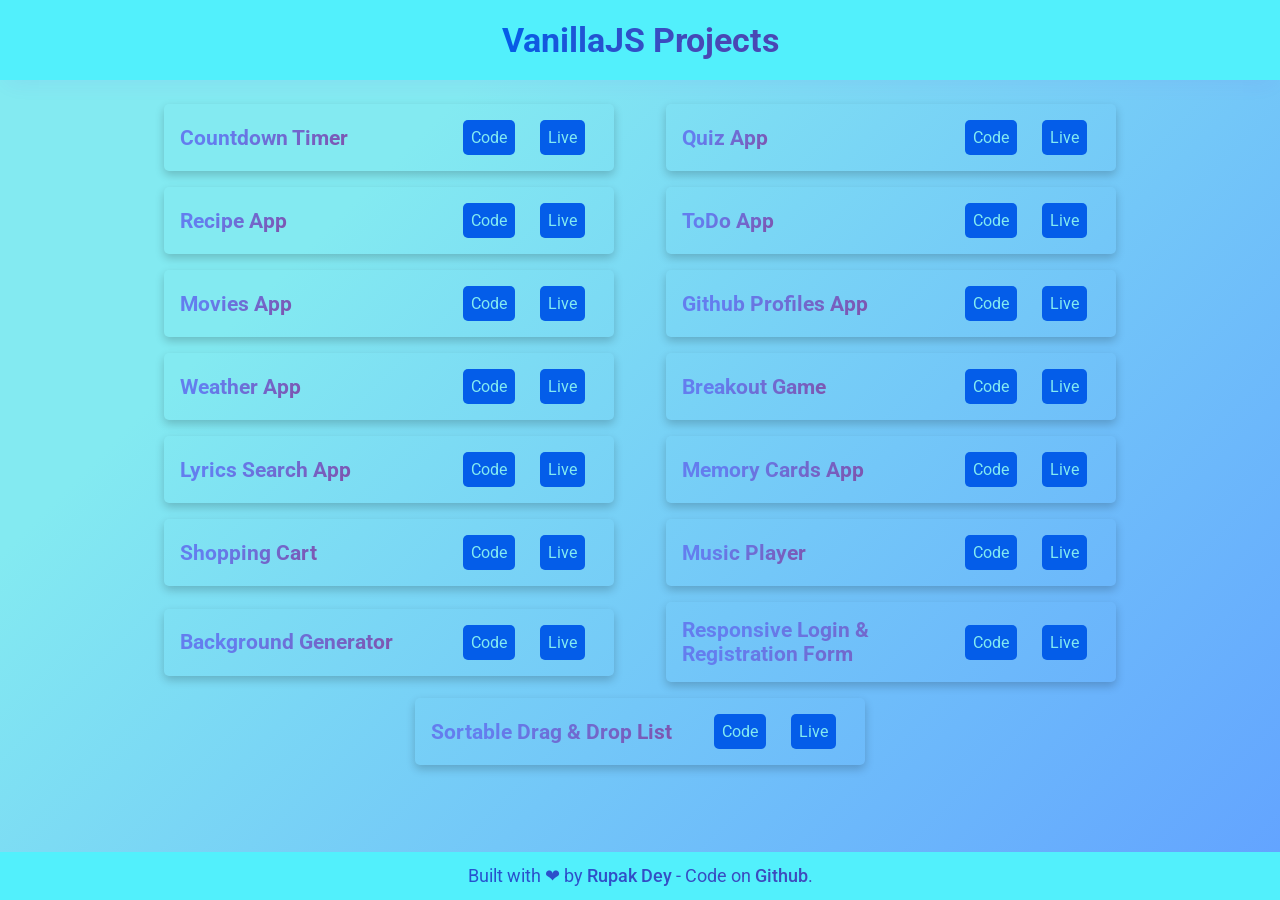
<file: index.html>
<!DOCTYPE html>
<html lang="en">
  <head>
    <meta charset="UTF-8" />
    <meta name="viewport" content="width=device-width, initial-scale=1.0" />
    <title>VanillaJS Projects</title>
    <link rel="stylesheet" href="style.css" />
  </head>
  <body>
    <header class="header">
      <h4>VanillaJS Projects</h4>
    </header>

    <main class="main">
      <div class="container">
        <div class="card">
          <div class="left">
            <h4>Countdown Timer</h4>
          </div>
          <div class="right">
            <ul class="right-items">
              <li>
                <a
                  href="https://github.com/Rupak240/VanillaJSProjects/tree/master/countdown-timer"
                  target="_blank"
                  >Code</a
                >
              </li>
              <li>
                <a href="countdown-timer/index.html" target="_blank">Live</a>
              </li>
            </ul>
          </div>
        </div>

        <div class="card">
          <div class="left">
            <h4>Quiz App</h4>
          </div>
          <div class="right">
            <ul class="right-items">
              <li>
                <a
                  href="https://github.com/Rupak240/VanillaJSProjects/tree/master/quiz-app"
                  target="_blank"
                  >Code</a
                >
              </li>
              <li><a href="quiz-app/index.html" target="_blank">Live</a></li>
            </ul>
          </div>
        </div>

        <div class="card">
          <div class="left">
            <h4>Recipe App</h4>
          </div>
          <div class="right">
            <ul class="right-items">
              <li>
                <a
                  href="https://github.com/Rupak240/VanillaJSProjects/tree/master/recipe-app"
                  target="_blank"
                  >Code</a
                >
              </li>
              <li><a href="recipe-app/index.html" target="_blank">Live</a></li>
            </ul>
          </div>
        </div>

        <div class="card">
          <div class="left">
            <h4>ToDo App</h4>
          </div>
          <div class="right">
            <ul class="right-items">
              <li>
                <a
                  href="https://github.com/Rupak240/VanillaJSProjects/tree/master/toDo-app"
                  target="_blank"
                  >Code</a
                >
              </li>
              <li><a href="toDo-app/index.html" target="_blank">Live</a></li>
            </ul>
          </div>
        </div>

        <div class="card">
          <div class="left">
            <h4>Movies App</h4>
          </div>
          <div class="right">
            <ul class="right-items">
              <li>
                <a
                  href="https://github.com/Rupak240/VanillaJSProjects/tree/master/movies-app"
                  target="_blank"
                  >Code</a
                >
              </li>
              <li><a href="movies-app/index.html" target="_blank">Live</a></li>
            </ul>
          </div>
        </div>

        <div class="card">
          <div class="left">
            <h4>Github Profiles App</h4>
          </div>
          <div class="right">
            <ul class="right-items">
              <li>
                <a
                  href="https://github.com/Rupak240/VanillaJSProjects/tree/master/githubProfile-app"
                  target="_blank"
                  >Code</a
                >
              </li>
              <li>
                <a href="githubProfile-app/index.html" target="_blank">Live</a>
              </li>
            </ul>
          </div>
        </div>

        <div class="card">
          <div class="left">
            <h4>Weather App</h4>
          </div>
          <div class="right">
            <ul class="right-items">
              <li>
                <a
                  href="https://github.com/Rupak240/VanillaJSProjects/tree/master/weather-app"
                  target="_blank"
                  >Code</a
                >
              </li>
              <li><a href="weather-app/index.html" target="_blank">Live</a></li>
            </ul>
          </div>
        </div>

        <div class="card">
          <div class="left">
            <h4>Breakout Game</h4>
          </div>
          <div class="right">
            <ul class="right-items">
              <li>
                <a
                  href="https://github.com/Rupak240/VanillaJSProjects/tree/master/breakout-game"
                  target="_blank"
                  >Code</a
                >
              </li>
              <li>
                <a href="breakout-game/index.html" target="_blank">Live</a>
              </li>
            </ul>
          </div>
        </div>

        <div class="card">
          <div class="left">
            <h4>Lyrics Search App</h4>
          </div>
          <div class="right">
            <ul class="right-items">
              <li>
                <a
                  href="https://github.com/Rupak240/VanillaJSProjects/tree/master/lyrics-search-app"
                  target="_blank"
                  >Code</a
                >
              </li>
              <li>
                <a href="lyrics-search-app/index.html" target="_blank">Live</a>
              </li>
            </ul>
          </div>
        </div>

        <div class="card">
          <div class="left">
            <h4>Memory Cards App</h4>
          </div>
          <div class="right">
            <ul class="right-items">
              <li>
                <a
                  href="https://github.com/Rupak240/VanillaJSProjects/tree/master/memory-cards"
                  target="_blank"
                  >Code</a
                >
              </li>
              <li>
                <a href="memory-cards/index.html" target="_blank">Live</a>
              </li>
            </ul>
          </div>
        </div>

        <div class="card">
          <div class="left">
            <h4>Shopping Cart</h4>
          </div>
          <div class="right">
            <ul class="right-items">
              <li>
                <a
                  href="https://github.com/Rupak240/VanillaJSProjects/tree/master/shopping-cart"
                  target="_blank"
                  >Code</a
                >
              </li>
              <li>
                <a href="shopping-cart/index.html" target="_blank">Live</a>
              </li>
            </ul>
          </div>
        </div>

        <div class="card">
          <div class="left">
            <h4>Music Player</h4>
          </div>
          <div class="right">
            <ul class="right-items">
              <li>
                <a
                  href="https://github.com/Rupak240/VanillaJSProjects/tree/master/music-player"
                  target="_blank"
                  >Code</a
                >
              </li>
              <li>
                <a href="music-player/index.html" target="_blank">Live</a>
              </li>
            </ul>
          </div>
        </div>

        <div class="card">
          <div class="left">
            <h4>Background Generator</h4>
          </div>
          <div class="right">
            <ul class="right-items">
              <li>
                <a
                  href="https://github.com/Rupak240/VanillaJSProjects/tree/master/background-generator"
                  target="_blank"
                  >Code</a
                >
              </li>
              <li>
                <a href="background-generator/index.html" target="_blank"
                  >Live</a
                >
              </li>
            </ul>
          </div>
        </div>

        <div class="card">
          <div class="left">
            <h4>Responsive Login & Registration Form</h4>
          </div>
          <div class="right">
            <ul class="right-items">
              <li>
                <a
                  href="https://github.com/Rupak240/VanillaJSProjects/tree/master/login-&-registration-form"
                  target="_blank"
                  >Code</a
                >
              </li>
              <li>
                <a href="login-&-registration-form/index.html" target="_blank"
                  >Live</a
                >
              </li>
            </ul>
          </div>
        </div>

        <div class="card">
          <div class="left">
            <h4>Sortable Drag & Drop List</h4>
          </div>
          <div class="right">
            <ul class="right-items">
              <li>
                <a
                  href="https://github.com/Rupak240/VanillaJSProjects/tree/master/sortable-drag&drop-list"
                  target="_blank"
                  >Code</a
                >
              </li>
              <li>
                <a href="sortable-drag&drop-list/index.html" target="_blank"
                  >Live</a
                >
              </li>
            </ul>
          </div>
        </div>
      </div>
    </main>

    <footer class="footer">
      <p>
        Built with&nbsp;<span>❤</span>&nbsp;by
        <a href="https://github.com/Rupak240">&nbsp;Rupak Dey&nbsp;</a> - Code
        on
        <a href="https://github.com/Rupak240/VanillaJSProjects">&nbsp;Github</a
        >.
      </p>
    </footer>
  </body>
</html>
</file>
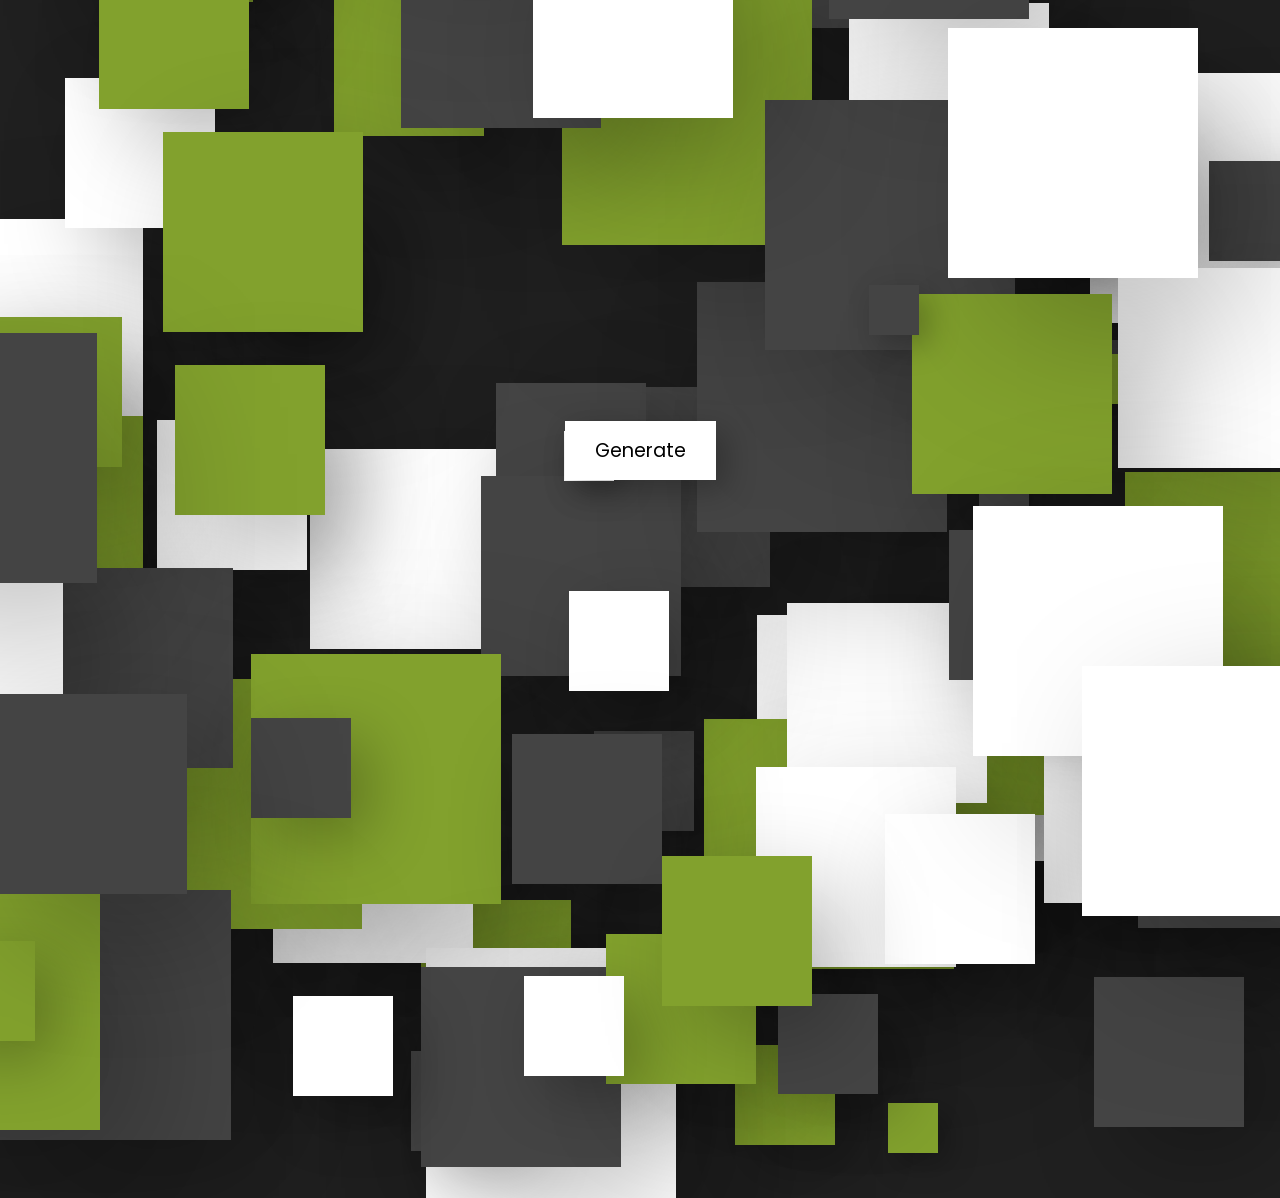
<file: background-generator/index.html>
<!DOCTYPE html>
<html lang="en">
  <head>
    <meta charset="UTF-8" />
    <meta http-equiv="X-UA-Compatible" content="IE=edge" />
    <meta name="viewport" content="width=device-width, initial-scale=1.0" />
    <title>Background Generator</title>
    <link rel="stylesheet" href="style.css" />
  </head>
  <body>
    <div class="container">
      <button onclick="generate()">Generate</button>
    </div>

    <script src="anime.min.js"></script>
    <script src="script.js"></script>
  </body>
</html>
</file>
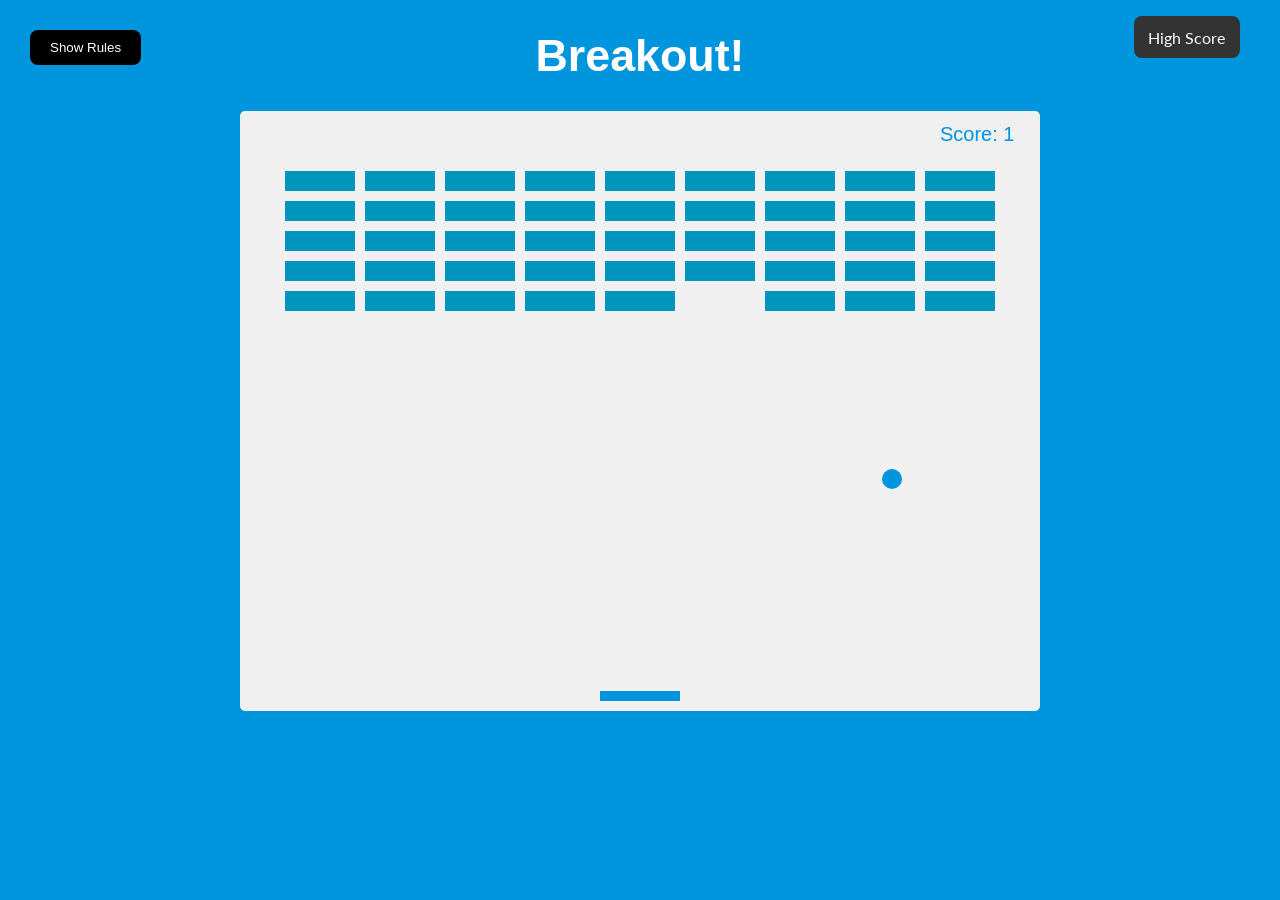
<file: breakout-game/index.html>
<!DOCTYPE html>
<html lang="en">

<head>
    <meta charset="UTF-8">
    <meta name="viewport" content="width=device-width, initial-scale=1.0">
    <title>Breakout!</title>
    <link rel="stylesheet" href="style.css">
</head>

<body>

    <h1>Breakout!</h1>
    <button id="rules-btn" class="btn rules-btn">Show Rules</button>
    <div id="rules" class="rules">
        <h2>How to Play:</h2>
        <p>
            Use your right and left keys to move the paddle to bounce the ball up and break the blocks.
        </p>
        <p>If you miss the ball, your score and the blocks will reset.</p>
        <button id="close-btn" class="btn">Close</button>
    </div>

    <button class="score btn" id="score">High Score</button>

    <canvas id="canvas" width="800" height="600"></canvas>

    <script src="script.js"></script>
</body>

</html>
</file>
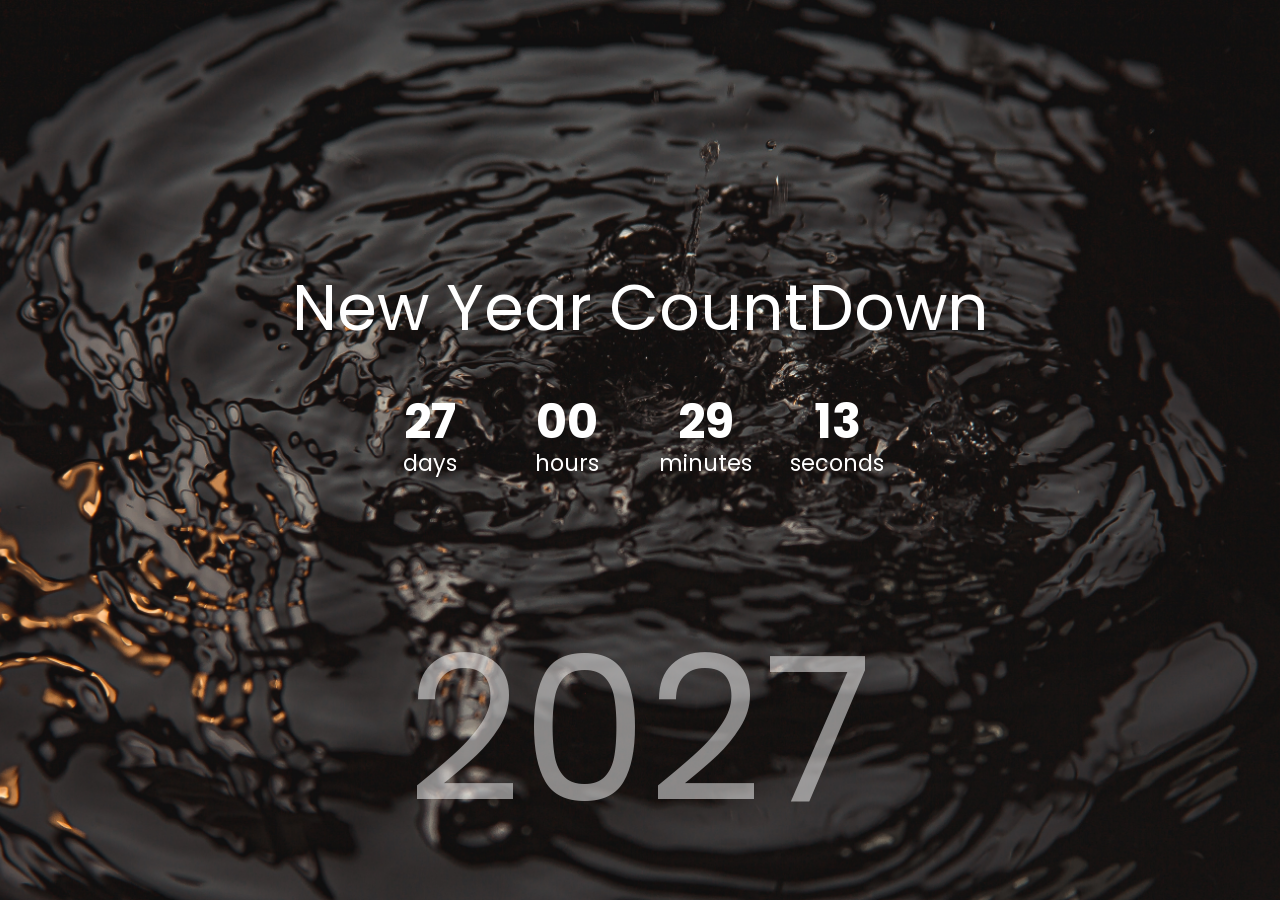
<file: countdown-timer/index.html>
<!DOCTYPE html>
<html lang="en">
<head>
    <meta charset="UTF-8">
    <meta name="viewport" content="width=device-width, initial-scale=1.0">
    <title>Countdown Timer</title>
    <link rel="stylesheet" href="style.css">
</head>
<body>

    <div class="year" id="year"></div>

    <h1>New Year CountDown</h1>

    <div class="countdown-container">
        <div class="countdown-el days-c">
            <p class="big-text" id="days">0</p>
                <span>days</span>
        </div>
        <div class="countdown-el hours-c">
            <p class="big-text" id="hours">0</p>
                <span>hours</span>
        </div>
        <div class="countdown-el minutes-c">
            <p class="big-text" id="mins">0</p>
                <span>minutes</span>
        </div>
        <div class="countdown-el seconds-c">
            <p class="big-text" id="seconds">0</p>
                <span>seconds</span>
        </div>
    </div>

    <script src="script.js"></script>
    
</body>
</html>
</file>
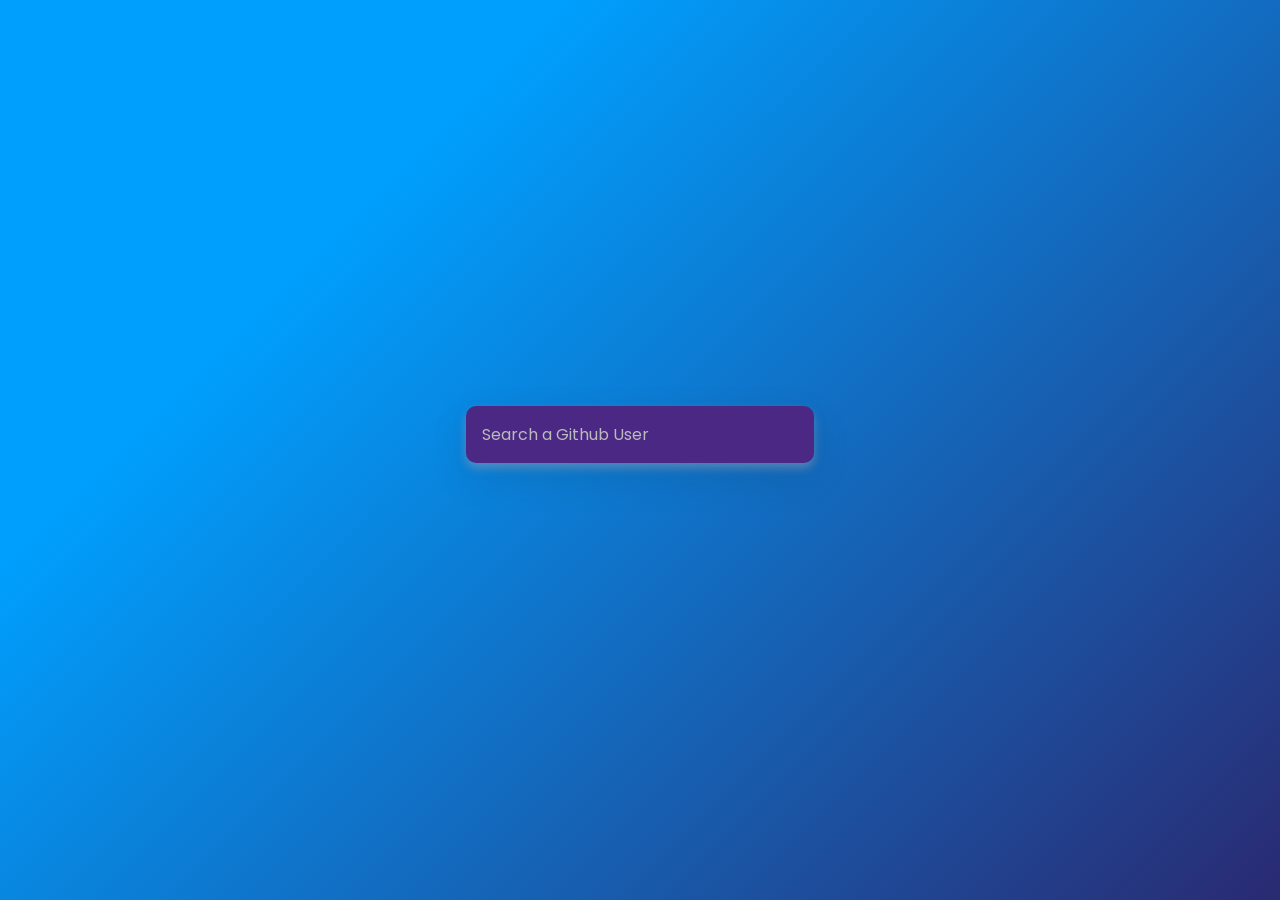
<file: githubProfile-app/index.html>
<!DOCTYPE html>
<html lang="en">
  <head>
    <meta charset="UTF-8" />
    <meta name="viewport" content="width=device-width, initial-scale=1.0" />
    <title>Github Profile App</title>
    <link rel="stylesheet" href="style.css" />
  </head>
  <body>
    <form id="form">
      <input
        type="text"
        id="search"
        placeholder="Search a Github User"
        autocomplete="off"
      />
    </form>

    <main id="main"></main>

    <script src="script.js"></script>
  </body>
</html>
</file>
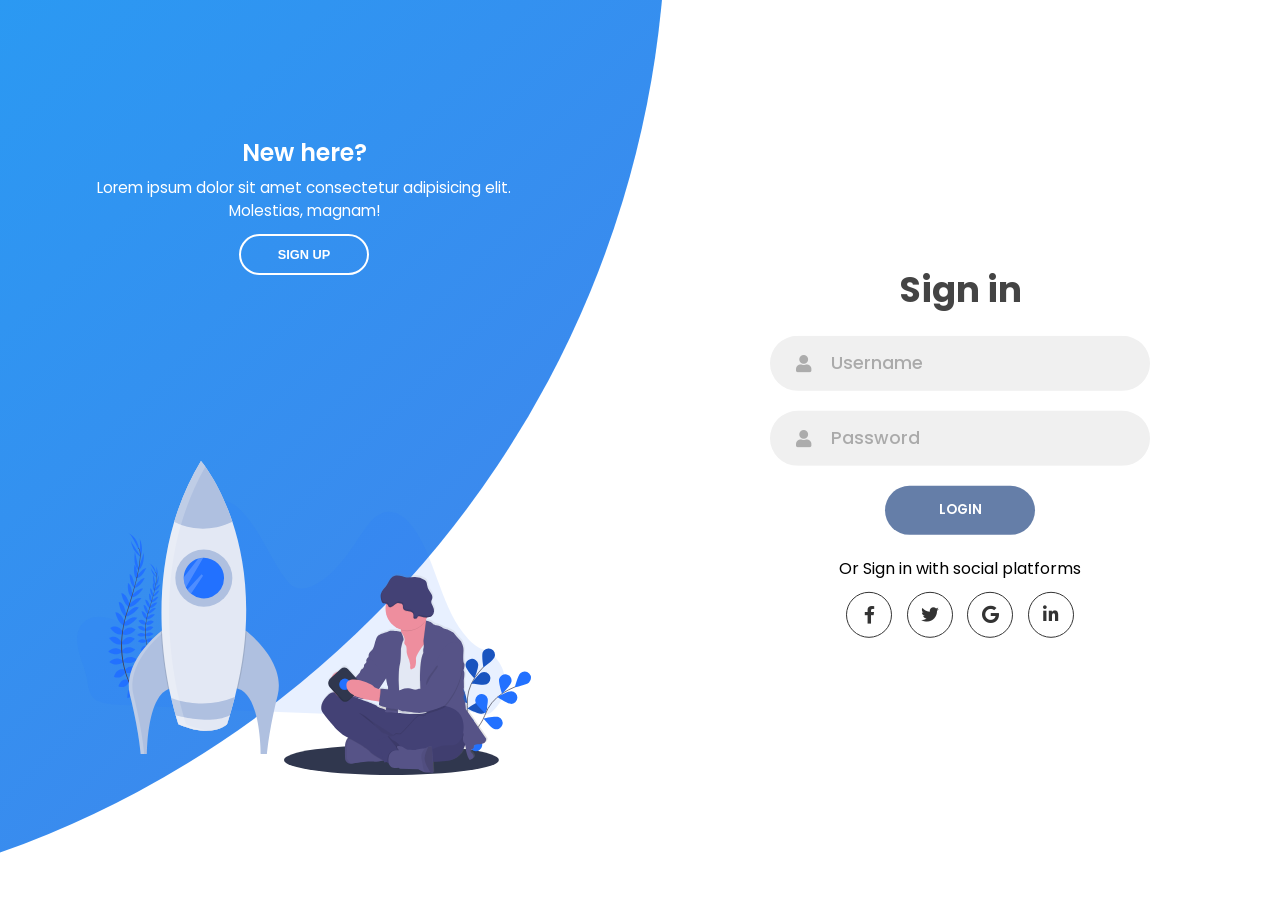
<file: login-&-registration-form/index.html>
<!DOCTYPE html>
<html lang="en">
  <head>
    <meta charset="UTF-8" />
    <meta http-equiv="X-UA-Compatible" content="IE=edge" />
    <meta name="viewport" content="width=device-width, initial-scale=1.0" />
    <title>Sign In & Registration Form</title>
    <link rel="stylesheet" href="style.css" />
    <link
      rel="stylesheet"
      type="text/css"
      href="https://cdnjs.cloudflare.com/ajax/libs/font-awesome/5.15.3/css/all.min.css"
    />
  </head>
  <body>
    <div class="container">
      <div class="forms-container">
        <div class="signin-signup">
          <form action="" class="sign-in-form">
            <h2 class="title">Sign in</h2>
            <div class="input-field">
              <i class="fas fa-user"></i>
              <input type="text" placeholder="Username" />
            </div>
            <div class="input-field">
              <i class="fas fa-user"></i>
              <input type="text" placeholder="Password" />
            </div>

            <input type="submit" value="Login" class="btn solid" />

            <p class="social-text">Or Sign in with social platforms</p>
            <div class="social-media">
              <a href="#" class="social-icon">
                <i class="fab fa-facebook-f"></i>
              </a>
              <a href="#" class="social-icon">
                <i class="fab fa-twitter"></i>
              </a>
              <a href="#" class="social-icon">
                <i class="fab fa-google"></i>
              </a>
              <a href="#" class="social-icon">
                <i class="fab fa-linkedin-in"></i>
              </a>
            </div>
          </form>

          <form action="" class="sign-up-form">
            <h2 class="title">Sign up</h2>
            <div class="input-field">
              <i class="fas fa-user"></i>
              <input type="text" placeholder="Username" />
            </div>
            <div class="input-field">
              <i class="fas fa-envelope"></i>
              <input type="text" placeholder="Email" />
            </div>
            <div class="input-field">
              <i class="fas fa-user"></i>
              <input type="text" placeholder="Password" />
            </div>

            <input type="submit" value="Sign up" class="btn solid" />

            <p class="social-text">Or Sign in with social platforms</p>
            <div class="social-media">
              <a href="#" class="social-icon">
                <i class="fab fa-facebook-f"></i>
              </a>
              <a href="#" class="social-icon">
                <i class="fab fa-twitter"></i>
              </a>
              <a href="#" class="social-icon">
                <i class="fab fa-google"></i>
              </a>
              <a href="#" class="social-icon">
                <i class="fab fa-linkedin-in"></i>
              </a>
            </div>
          </form>
        </div>
      </div>

      <div class="panels-container">
        <div class="panel left-panel">
          <div class="content">
            <h3>New here?</h3>
            <p>
              Lorem ipsum dolor sit amet consectetur adipisicing elit.
              Molestias, magnam!
            </p>
            <button class="btn transparent" id="sign-up-btn">Sign up</button>
          </div>

          <img src="img/log.svg" class="image" alt="" />
        </div>

        <div class="panel right-panel">
          <div class="content">
            <h3>One of us?</h3>
            <p>
              Lorem ipsum dolor sit amet consectetur adipisicing elit.
              Molestias, magnam!
            </p>
            <button class="btn transparent" id="sign-in-btn">Sign in</button>
          </div>

          <img src="img/register.svg" class="image" alt="" />
        </div>
      </div>
    </div>

    <script src="script.js"></script>
  </body>
</html>
</file>
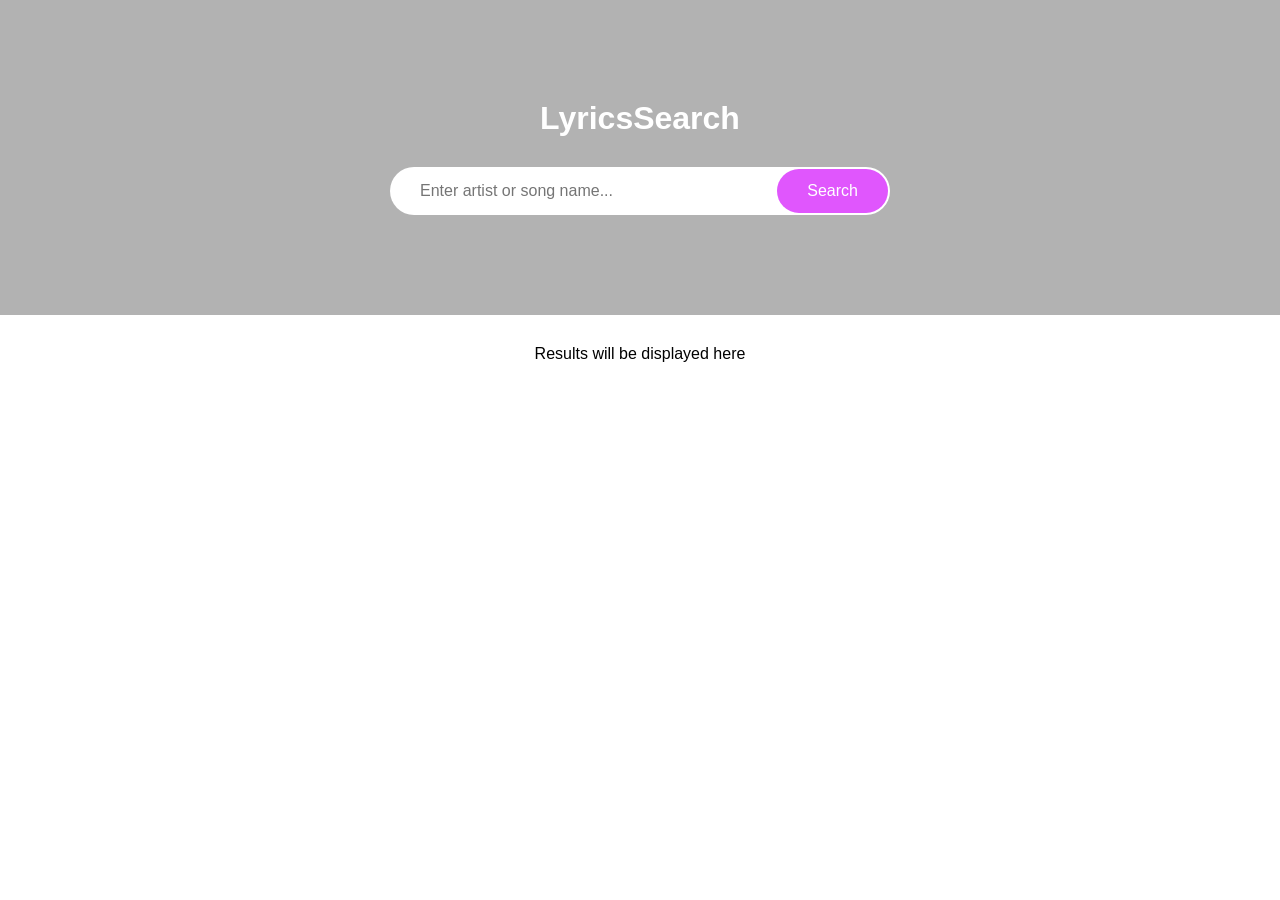
<file: lyrics-search-app/index.html>
<!DOCTYPE html>
<html lang="en">
<head>
    <meta charset="UTF-8">
    <meta name="viewport" content="width=device-width, initial-scale=1.0">
    <title>Lyrics Search</title>
    <link rel="stylesheet" href="style.css">
</head>
<body>
    
    <header>
        <h1>LyricsSearch</h1>

        <form id="form">
            <input type="text" id="search" placeholder="Enter artist or song name...">
            <button>Search</button>
        </form>
    </header>

    <div id="result" class="container">
        <p>Results will be displayed here</p>
    </div>

    <div id="more" class="container centered">
        
    </div>

    <script src="script.js"></script>
</body>
</html>
</file>
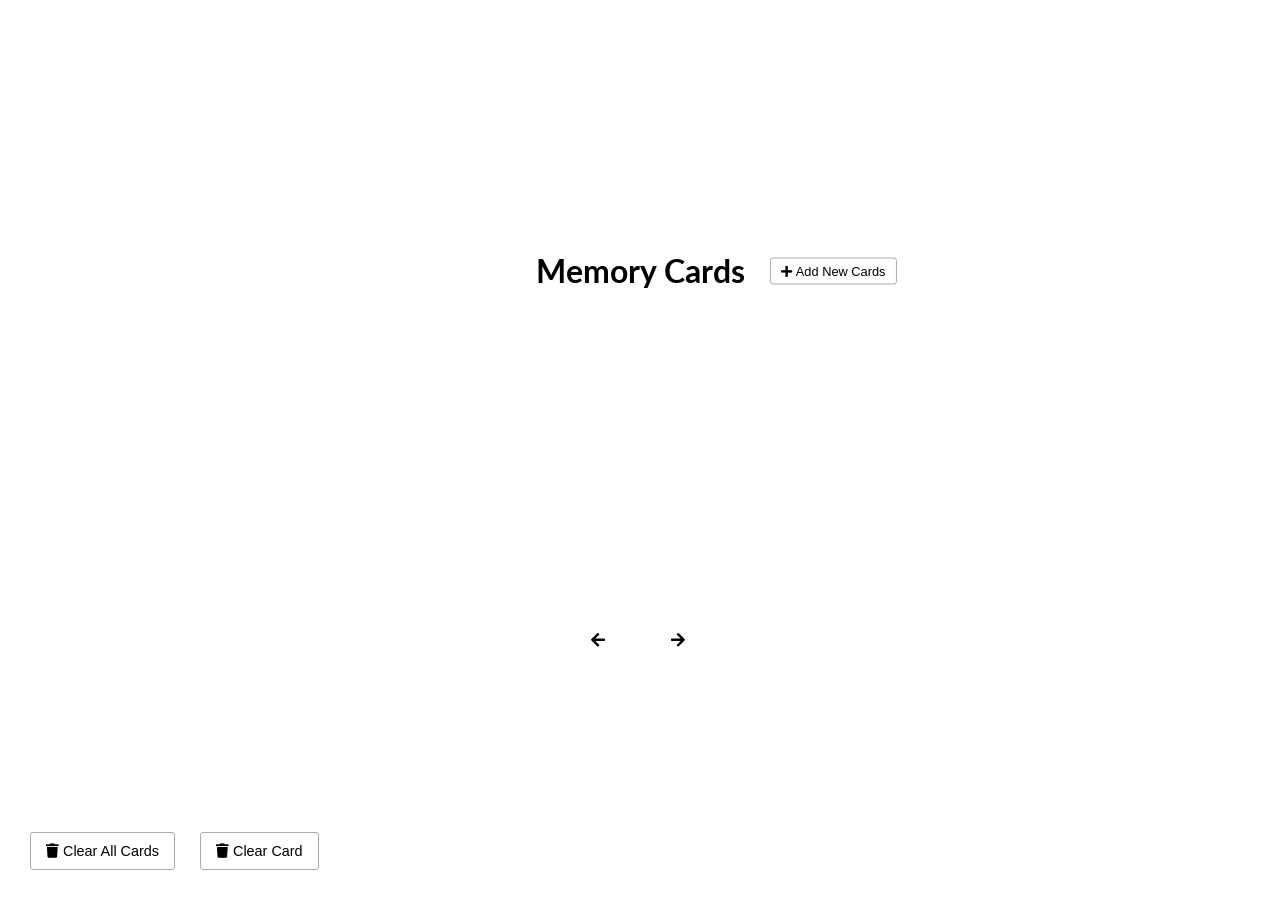
<file: memory-cards/index.html>
<!DOCTYPE html>
<html lang="en">

<head>
    <meta charset="UTF-8">
    <meta name="viewport" content="width=device-width, initial-scale=1.0">
    <title>Memory Cards</title>
    <link rel="stylesheet" href="https://cdnjs.cloudflare.com/ajax/libs/font-awesome/5.13.1/css/all.min.css"
        integrity="sha512-xA6Hp6oezhjd6LiLZynuukm80f8BoZ3OpcEYaqKoCV3HKQDrYjDE1Gu8ocxgxoXmwmSzM4iqPvCsOkQNiu41GA=="
        crossorigin="anonymous" />
    <link rel="stylesheet" href="style.css">
</head>

<body>

    <button id="clearall" class="clear btn">
        <i class="fas fa-trash"></i>Clear All Cards
    </button>

    <button id="clear" class="clear one btn">
        <i class="fas fa-trash"></i>Clear Card
    </button>

    <h1>Memory Cards
        <button id="show" class="btn btn-small">
            <i class="fas fa-plus"></i>Add New Cards
        </button>
    </h1>

    <div id="cards-container" class="cards">
        <!-- <div class="card active">
            <div class="inner-card">
                <div class="inner-card-front">
                    <p>
                        What is PHP?
                    </p>
                </div>
                <div class="inner-card-back">
                    <p>
                        A Programming Language
                    </p>
                </div>
            </div>
        </div>
        <div class="card">
            <div class="inner-card">
                <div class="inner-card-front">
                    <p>
                        What is PHP?
                    </p>
                </div>
                <div class="inner-card-back">
                    <p>
                        A Programming Language
                    </p>
                </div>
            </div>
        </div>
        <div class="card">
            <div class="inner-card">
                <div class="inner-card-front">
                    <p>
                        What is PHP?
                    </p>
                </div>
                <div class="inner-card-back">
                    <p>
                        A Programming Language
                    </p>
                </div>
            </div>
        </div> -->
    </div>

    <div class="navigation">
        <button id="prev" class="nav-button">
            <i class="fas fa-arrow-left"></i>
        </button>

        <p id="current"></p>

        <button id="next" class="nav-button">
            <i class="fas fa-arrow-right"></i>
        </button>
    </div>

    <div id="add-container" class="add-container">
        <h1>Add New Card
            <button id="hide" class="btn btn-small btn-ghost">
                <i class="fas fa-times"></i>
            </button>
        </h1>

        <div class="form-group">
            <label for="question">Question</label>
            <textarea name="" id="question" placeholder="" Enter question...></textarea>
        </div>

        <div class="form-group">
            <label for="answer">Answer</label>
            <textarea name="" id="answer" placeholder="" Enter answer...></textarea>
        </div>

        <button id="add-card" class="btn">
            <i class="fas fa-plus"></i>Add Card
        </button>
    </div>

    <script src="script.js"></script>
</body>

</html>
</file>
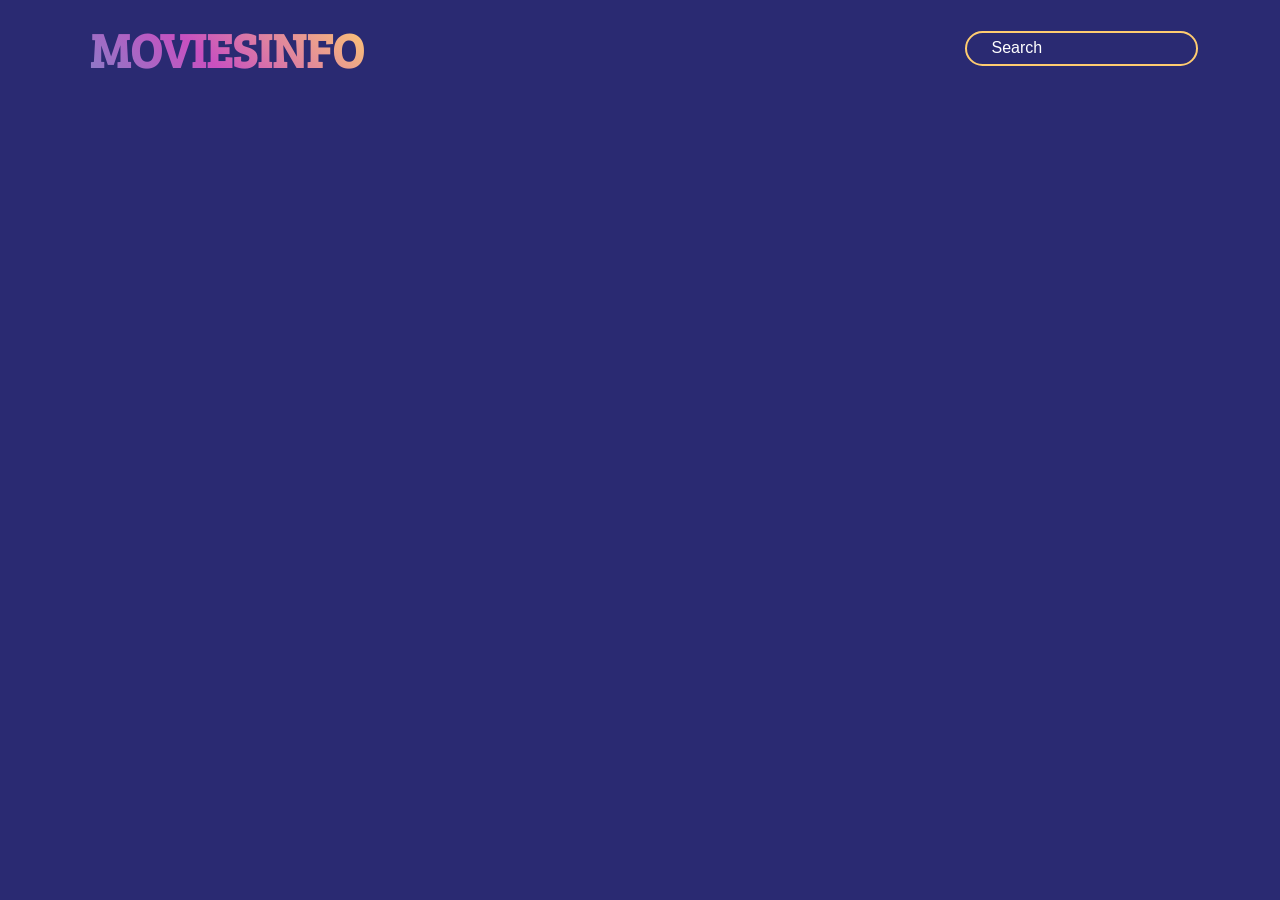
<file: movies-app/index.html>
<!DOCTYPE html>
<html lang="en">
  <head>
    <meta charset="UTF-8" />
    <meta name="viewport" content="width=device-width, initial-scale=1.0" />
    <title>Movies App</title>
    <link rel="stylesheet" href="style.css" />
  </head>
  <body>
    <header>
      <div class="header-container">
        <h2>MOVIESINFO</h2>
        <form id="form">
          <input
            type="text"
            id="search"
            placeholder="Search"
            class="search"
            autocomplete="off"
          />
        </form>
      </div>
    </header>
    <main id="main"></main>

    <script src="script.js"></script>
  </body>
</html>
</file>
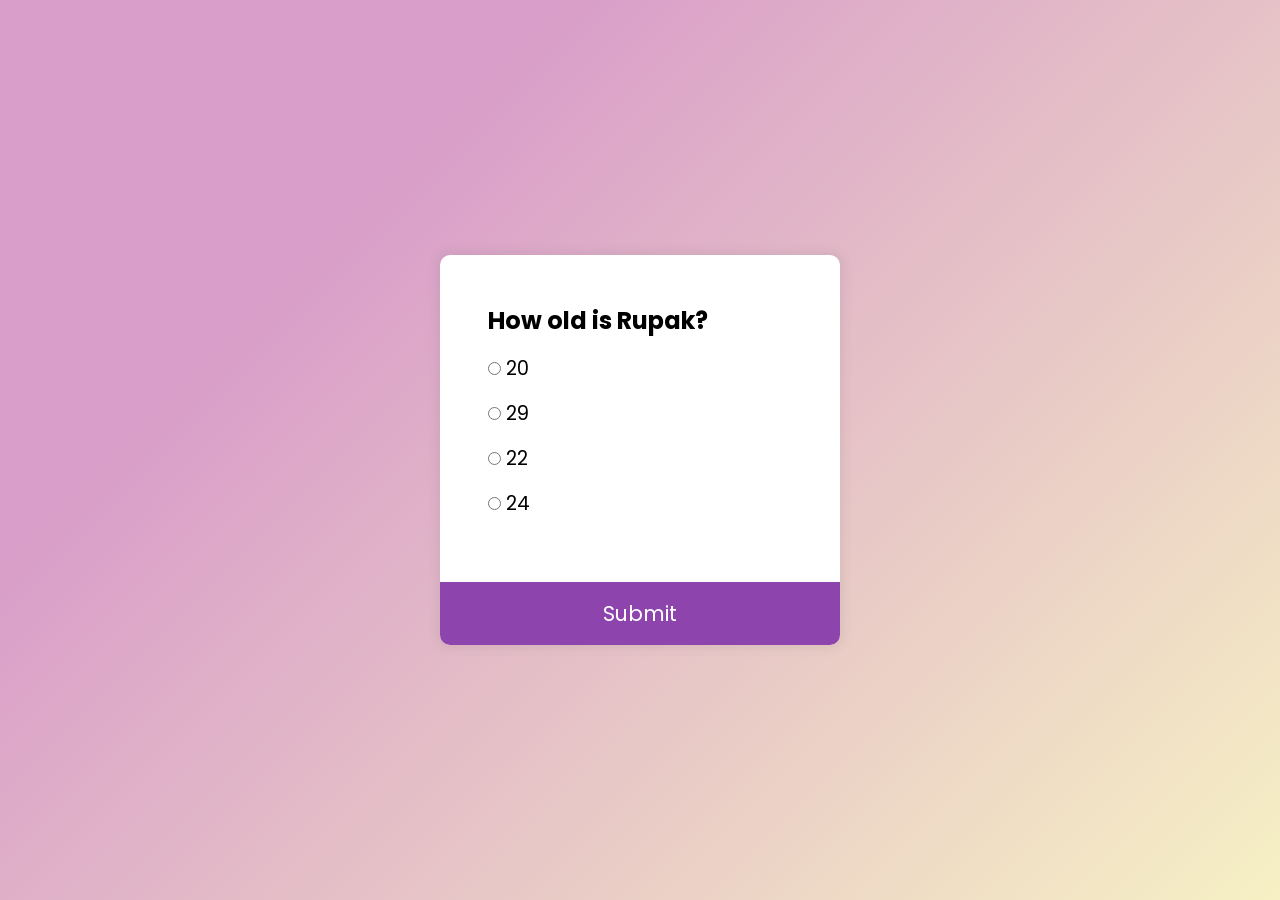
<file: quiz-app/index.html>
<!DOCTYPE html>
<html lang="en">
  <head>
    <meta charset="UTF-8" />
    <meta name="viewport" content="width=device-width, initial-scale=1.0" />
    <title>Quiz App</title>
    <link rel="stylesheet" href="style.css" />
  </head>
  <body>
    <div class="quiz-container" id="quiz">
      <div class="quiz-header">
        <h2 id="question">Question text</h2>
        <ul>
          <li>
            <input class="answer" type="radio" id="a" name="answer" />
            <label id="a_text" for="a">Question</label>
          </li>
          <li>
            <input class="answer" type="radio" id="b" name="answer" />
            <label id="b_text" for="b">Question</label>
          </li>
          <li>
            <input class="answer" type="radio" id="c" name="answer" />
            <label id="c_text" for="c">Question</label>
          </li>
          <li>
            <input class="answer" type="radio" id="d" name="answer" />
            <label id="d_text" for="d">Question</label>
          </li>
        </ul>
      </div>
      <button id="submit">Submit</button>
    </div>

    <script src="script.js"></script>
  </body>
</html>
</file>
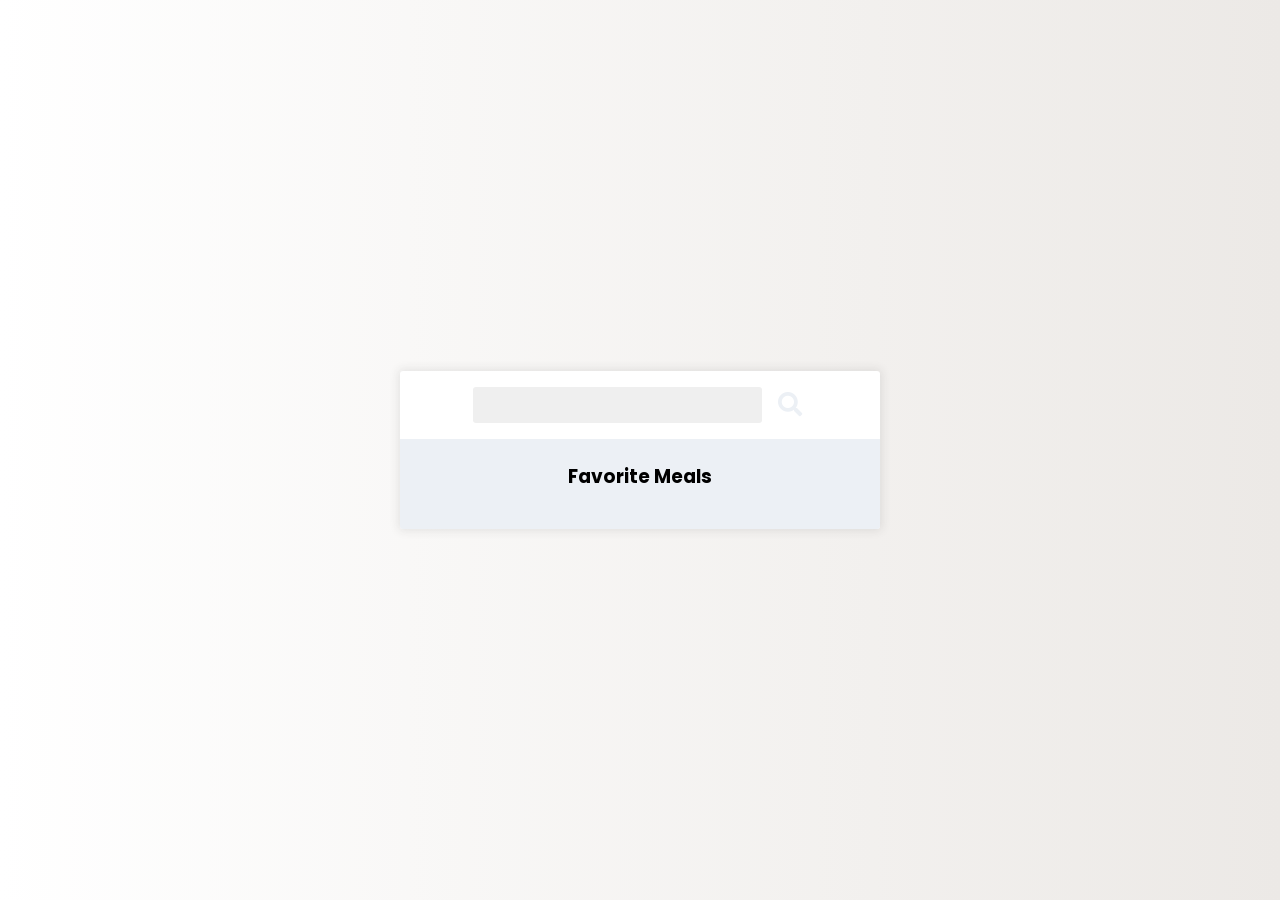
<file: recipe-app/index.html>
<!DOCTYPE html>
<html lang="en">
  <head>
    <meta charset="UTF-8" />
    <meta name="viewport" content="width=device-width, initial-scale=1.0" />
    <link
      rel="stylesheet"
      href="https://cdnjs.cloudflare.com/ajax/libs/font-awesome/5.14.0/css/all.min.css"
    />
    <title>Recipe App</title>
    <link rel="stylesheet" href="style.css" />
  </head>
  <body>
    <div class="container">
      <header>
        <input type="text" id="search-term" />
        <button id="search"><i class="fas fa-search"></i></button>
      </header>

      <div class="content-container">
        <h3>Favorite Meals</h3>
        <ul id="fav-meals"></ul>
      </div>

      <div class="meals" id="meals"></div>
    </div>

    <div class="meal-info-container hidden" id="meal-popup">
      <div class="meal-info" id="meal-info">
        <button id="close-popup" class="close-popup">
          <i class="fas fa-times"></i>
        </button>
        <div class="meal-content" id="meal-content"></div>
      </div>
    </div>

    <script src="script.js"></script>
  </body>
</html>
</file>
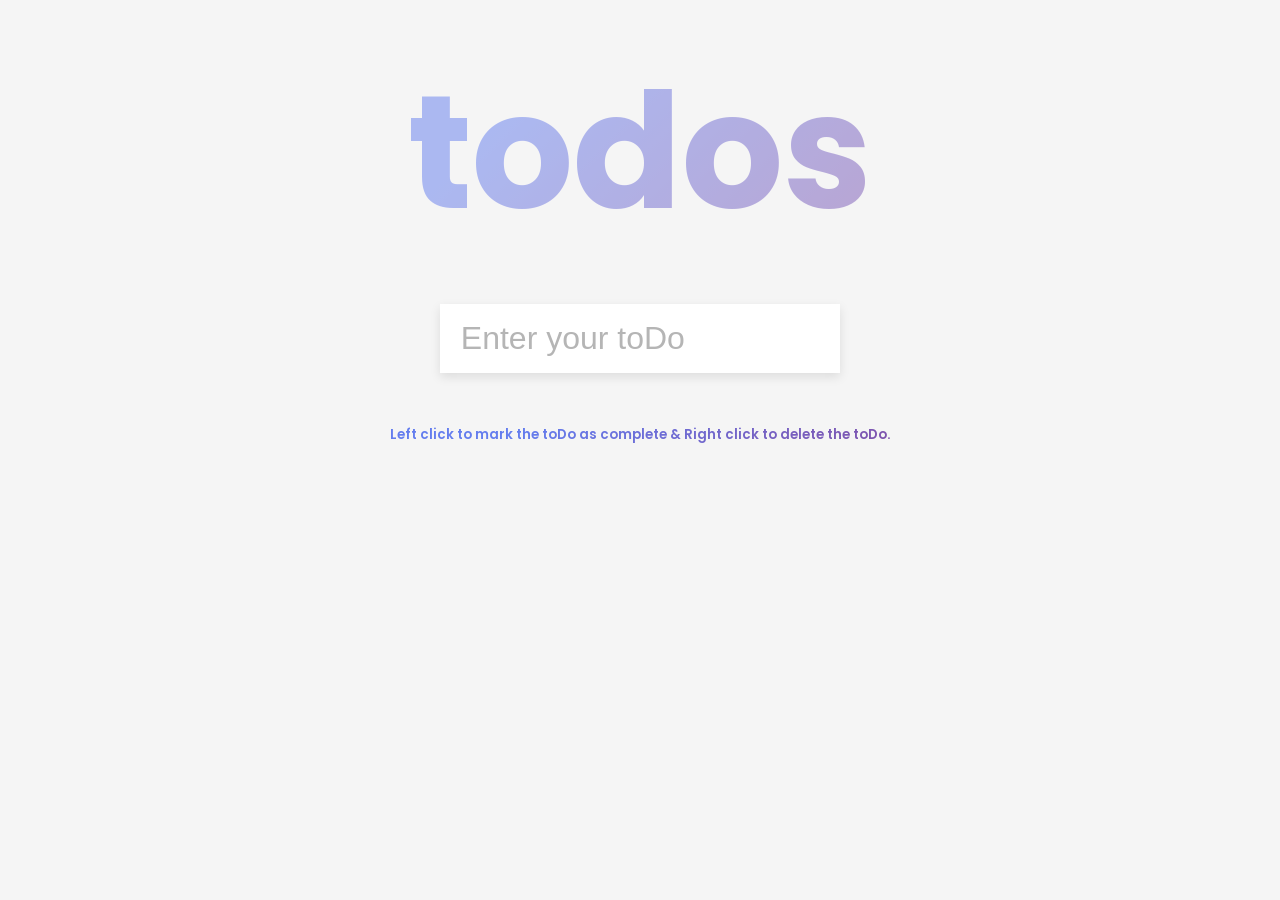
<file: toDo-app/index.html>
<!DOCTYPE html>
<html lang="en">
  <head>
    <meta charset="UTF-8" />
    <meta name="viewport" content="width=device-width, initial-scale=1.0" />
    <title>ToDo App</title>
    <link rel="stylesheet" href="style.css" />
  </head>
  <body>
    <h1>todos</h1>
    <form action="" id="form">
      <input
        type="text"
        id="input"
        class="input"
        placeholder="Enter your toDo"
        autocomplete="off"
      />
      <ul class="todos" id="todos"></ul>
    </form>

    <div class="caption">
        <small>Left click to mark the toDo as complete & Right click to delete the toDo.</small>
        <!-- <br> -->
        <!-- <small>Right click to delete the toDo.</small> -->
    </div>


    <script src="script.js"></script>
  </body>
</html>
</file>
<file: style.css>
@import url("https://fonts.googleapis.com/css2?family=Roboto:ital,wght@0,400;0,500;0,700;1,400;1,500&display=swap");

* {
  box-sizing: border-box;
  margin: 0;
  padding: 0;
}

body {
  font-family: "Roboto", sans-serif;
  background-color: #63a4ff;
  background-image: linear-gradient(315deg, #63a4ff 0%, #83eaf1 74%);
  overflow: auto;
}

.header {
  top: 0;
  height: 5rem;
  width: 100%;
  position: sticky;
  z-index: 9999;
  display: flex;
  justify-content: center;
  align-items: center;
  box-shadow: 0 10px 20px -7px rgba(160, 44, 219, 0.07);
  background-color: #52f0fc;
  /* background-image: linear-gradient(315deg, #9eabe4 0%, #77eed8 74%); */
}

.header h4 {
  font-size: 2.1rem;
  background-color: #045de9;
  background-image: linear-gradient(to right, #045de9 0%, #4947b4 74%);
  background-size: 100%;
  background-clip: text;
  -webkit-background-clip: text;
  -moz-background-clip: text;
  -webkit-text-fill-color: transparent;
  -moz-text-fill-color: transparent;
}

.main {
  min-height: 80vh;
  height: calc(100vh - 8rem);
  overflow: auto;
}

.container {
  margin: 1rem;
  padding: 0 6rem;
  display: flex;
  flex-wrap: wrap;
  /* flex-direction: column; */
  justify-content: space-evenly;
  align-items: center;
  /* max-height: calc(100vh - 9rem); */
}

.card {
  display: inline-block;
  width: 450px;
  display: flex;
  justify-content: space-between;
  align-items: center;
  padding: 1rem;
  border-radius: 5px;
  box-shadow: 0 4px 10px rgba(0, 0, 0, 0.2);
  /* border: 1px solid #ad82d4; */
  margin: 0.5rem 0;
  transition: all 0.2s ease-out;
}

.card:hover {
  transform: scale3d(1.01, 1.01, 1.01);
}

.left {
  font-size: 1.3rem;
}

.left h4 {
  background-color: #7f53ac;
  background-image: linear-gradient(315deg, #7f53ac 0%, #647dee 74%);
  background-size: 100%;
  background-clip: text;
  -webkit-background-clip: text;
  -moz-background-clip: text;
  -webkit-text-fill-color: transparent;
  -moz-text-fill-color: transparent;
}

.right-items {
  display: flex;
  justify-content: space-between;
}

.right-items li {
  list-style-type: none;
  margin: 0 0.8rem;
  padding: 0.5rem;
  background-color: #045de9;
  /* background-image: linear-gradient(315deg, #045de9 0%, #09c6f9 74%); */
  border-radius: 5px;
  transition: all 0.3s ease-out;
}

/* .right-items li:hover {
    background-color: #83eaf1;
} */

.right-items li:hover a {
  /* color: #0d1e3a; */
  border-bottom: 1px solid #83eaf1;
}

.right-items li a {
  text-decoration: none;
  color: #83eaf1;
}

.footer {
  width: 100%;
  height: 48px;
  /* border-top: 1px solid #EBEBF2; */
  font-size: 12px;
  color: #7d7a9e;
  position: fixed;
  bottom: 0;
  padding: 0 25px;
  background-color: #52f0fc;
  left: 0;
  z-index: 10000;
}

.footer p {
  font-size: 1.1rem;
  height: 100%;
  width: 100%;
  display: flex;
  justify-content: center;
  align-items: center;
  background-color: #045de9;
  background-image: linear-gradient(to right, #045de9 0%, #4947b4 74%);
  background-size: 100%;
  background-clip: text;
  -webkit-background-clip: text;
  -moz-background-clip: text;
  -webkit-text-fill-color: transparent;
  -moz-text-fill-color: transparent;
}

.footer p a {
  font-weight: 500;
}
</file>
<file: background-generator/style.css>
@import url("https://fonts.googleapis.com/css2?family=Poppins:wght@300;400;500;600&display=swap");

* {
  margin: 0;
  padding: 0;
  box-sizing: border-box;
  font-family: "Poppins", sans-serif;
}

body {
  display: flex;
  justify-content: center;
  align-items: center;
  min-height: 100vh;
  min-width: 100vw;
  background-color: #202020;
  overflow: hidden;
}

.container {
  position: absolute;
  width: 100%;
  height: 100%;
  display: flex;
  justify-content: center;
  align-items: center;
}

button {
  position: relative;
  z-index: 1;
  margin: 10px;
  border: none;
  background-color: #fff;
  font-size: 1.2rem;
  padding: 15px 30px;
  cursor: pointer;
  box-shadow: 10px 10px 30px rgba(0, 0, 0, 0.25);
}

.block {
  position: absolute;
  width: 50px;
  height: 50px;
  background-color: #fff;
  box-shadow: 10px 10px 30px rgba(0, 0, 0, 0.25);
}

.block:nth-child(3n + 2) {
  background-color: #444;
}

.block:nth-child(3n + 3) {
  background-color: #82a12d;
}
</file>
<file: breakout-game/style.css>
@import url('https://fonts.googleapis.com/css2?family=Lato&display=swap');

* {
  box-sizing: border-box;
}

body {
  background-color: #0095dd;
  display: flex;
  flex-direction: column;
  align-items: center;
  justify-content: center;
  font-family: Arial, Helvetica, sans-serif;
  max-height: 100vh;
  margin: 0;
  overflow: hidden;
}

h1 {
  font-size: 2.8rem;
  color: #fff;
}
canvas {
  background: #f0f0f0;
  display: block;
  border-radius: 5px;
}

.btn {
  cursor: pointer;
  border: 0;
  padding: 10px 20px;
  background: #000;
  color: #fff;
  border-radius: 8px;
}

.btn:focus {
  outline: 0;
}

.btn:hover {
  background: #222;
}

.btn:active {
  transform: scale(0.98);
}

.rules-btn {
  position: absolute;
  top: 30px;
  left: 30px;
}

.rules {
  position: absolute;
  top: 0;
  left: 0;
  background: #333;
  color: #fff;
  min-height: 100vh;
  width: 400px;
  padding: 20px;
  line-height: 1.5;
  transform: translateX(-400px);
  transition: transform 1s ease-in-out;
}

.score {
    position: absolute;
    top: 16px;
    right: 40px;
    background: #333;
    color: #fff;
    width: 106px;
    padding: 14px;
    height: 42px;
    display: flex;
    align-items: center;
    text-align: center;
    font-size: 1rem;
    font-family: 'Lato', sans-serif;
}

.rules.show {
  transform: translateX(0);
}
</file>
<file: countdown-timer/style.css>
@import url("https://fonts.googleapis.com/css2?family=Poppins:wght@300;400;500;600&display=swap");

* {
  box-sizing: border-box;
}

body {
  background-image: url("./hero.jpg");
  background-size: cover;
  background-position: center center;
  min-height: 100vh;
  font-family: "Poppins", sans-serif;
  margin: 0;

  display: flex;
  flex-direction: column;
  justify-content: center;
  align-items: center;
  color: #fff;
  position: relative;
}

h1 {
  width: 100%;
  font-size: 4rem;
  font-weight: normal;
  margin-top: -10rem;
  text-align: center;
}

.countdown-container {
  display: flex;
}

.big-text {
  font-weight: bold;
  font-size: 3rem;
  line-height: 1;
  margin: 0 2rem;
}

.countdown-el {
  text-align: center;
  margin-right: 1rem;
}

.countdown-el span {
  font-size: 1.4rem;
}

.year {
    width: 100%;
  font-size: 12.5rem;
  z-index: -1;
  opacity: 0.5;
  position: absolute;
  bottom: 1.2rem;
  display: flex;
  justify-content: center;
  align-items: center;
}
</file>
<file: githubProfile-app/style.css>
@import url("https://fonts.googleapis.com/css2?family=Poppins:wght@400;500;600;700&display=swap");
@import url("https://fonts.googleapis.com/css2?family=Bree+Serif&display=swap");

* {
  box-sizing: border-box;
}

body {
  background-color: #2a2a72;
  background-image: linear-gradient(315deg, #2a2a72 0%, #009ffd 74%);
  margin: 0;
  padding: 0;
  font-family: "Poppins", sans-serif;

  display: flex;
  flex-direction: column;
  align-items: center;
  justify-content: center;
  min-height: 100vh;
}

input {
  background-color: #4c2885;
  border-radius: 10px;
  color: #fff;
  border: none;
  font-family: inherit;
  font-size: 1rem;
  margin-bottom: 2rem;
  padding: 1rem;
  outline: none;
  box-shadow: 0 5px 10px rgba(154, 160, 185, 0.5),
    0 15px 40px rgba(0, 0, 0, 0.1);
}

input::placeholder {
  color: #bbb;
}

input:focus {
  outline: none;
}

.card {
  background-color: #3b2066;
  background-image: linear-gradient(to right, #4c2885 0%, #4c11ac 100%);
  border-radius: 20px;
  display: flex;
  padding: 3rem;
  box-shadow: 0 0px 10px rgba(0, 0, 0, 0.5),
    0 0px 20px rgba(0, 0, 0, 0.1);
  max-width: 800px;
}

/* .img-container {
  display: flex;
  align-items: center;
  justify-content: center;
} */

.avatar {
  border-radius: 50%;
  border: 10px solid #2a2a72;
  height: 150px;
  width: 150px;
}

.user-info {
  margin-left: 2rem;
  color: #ddd;
}

.user-info h2 {
  margin-top: 0;
}

.user-info ul {
  display: flex;
  justify-content: space-between;
  padding: 0;
  max-width: 400px;
  list-style-type: none;
}

.user-info ul li {
    display: flex;
    justify-content: center;
    align-items: center;
    font-size: .8rem;
    margin-right: 2rem;
    font-weight: 600;
}

.user-info ul li span {
    font-size: .8rem;
    font-weight: 600;
    /* margin-left: .7rem; */
}

.repo {
    background-color: #2a2a72;
    display: inline-block;
    color: #fff;
    padding: .25rem 0.5rem;
    margin-bottom: .5rem;
    margin-right: .5rem;
    text-decoration: none;
    font-size: .7rem;
    border-radius: 5px;
}
</file>
<file: login-&-registration-form/style.css>
@import url("https://fonts.googleapis.com/css2?family=Poppins:ital,wght@0,400;0,500;0,600;0,700;0,800;0,900;1,400;1,500;1,600;1,700;1,800&display=swap");

* {
  padding: 0;
  margin: 0;
  box-sizing: border-box;
}

body,
input {
  font-family: "Poppins", sans-serif;
}

.container {
  position: relative;
  width: 100%;
  min-height: 100vh;
  background-color: #fff;
  overflow: hidden;
}

/* .container::before {
  content: "";
  position: absolute;
  width: 2000px;
  height: 2000px;
  border-radius: 50%;
  background: linear-gradient(-45deg, #4481eb, #04befe);
} */

.forms-container {
  position: absolute;
  width: 100%;
  height: 100%;
  top: 0;
  left: 0;
}

.signin-signup {
  position: absolute;
  top: 50%;
  left: 75%;
  transform: translate(-50%, -50%);
  width: 50%;
  display: grid;
  grid-template-columns: 1fr;
  z-index: 5;
}

form {
  display: flex;
  align-items: center;
  justify-content: center;
  flex-direction: column;
  padding: 0 5rem;
  transition: all 0.2s 0.7s;
  overflow: hidden;
  grid-column: 1 / 2;
  grid-row: 1 / 2;
}

form.sign-up-form {
  opacity: 0;
  z-index: 1;
}

form.sign-in-form {
  z-index: 2;
}

.title {
  font-size: 2.2rem;
  color: #444;
  margin-bottom: 10px;
}

.input-field {
  max-width: 380px;
  width: 100%;
  height: 55px;
  background-color: #f0f0f0;
  margin: 10px 0;
  border-radius: 55px;
  display: grid;
  grid-template-columns: 15% 85%;
  padding: 0 0.4rem;
  position: relative;
}

.input-field i {
  text-align: center;
  line-height: 55px;
  color: #acacac;
  font-size: 1.1rem;
  transition: 0.5s;
}

.input-field input {
  background: none;
  outline: none;
  border: none;
  line-height: 1;
  font-weight: 600;
  font-size: 1.1rem;
  color: #333;
}

.input-field input::placeholder {
  color: #aaa;
  font-weight: 500;
}

.btn {
  width: 150px;
  height: 49px;
  border: none;
  outline: none;
  border-radius: 49px;
  cursor: pointer;
  background-color: #657ea8;
  color: #fff;
  text-transform: uppercase;
  font-weight: 600;
  margin: 10px 0;
  transition: 0.5s;
}

.btn:hover {
  background-color: #4d84e2;
}

.social-text {
  padding: 0.7rem 0;
  font-size: 1rem;
}

.social-media {
  display: flex;
  justify-content: center;
}

.social-icon {
  height: 46px;
  width: 46px;
  border: 1px solid #333;
  margin: 0 0.45rem;
  display: flex;
  justify-content: center;
  align-items: center;
  text-decoration: none;
  color: #333;
  font-size: 1.1rem;
  border-radius: 50%;
  transition: 0.3s;
}

.social-icon:hover {
  color: #4481eb;
  border-color: #4481eb;
}

.panels-container {
  position: absolute;
  height: 100%;
  width: 100%;
  top: 0;
  left: 0;
  display: grid;
  grid-template-columns: repeat(2, 1fr);
}

.container:before {
  content: "";
  position: absolute;
  height: 2000px;
  width: 2000px;
  top: -10%;
  right: 48%;
  transform: translateY(-50%);
  background-image: linear-gradient(-45deg, #4481eb 0%, #04befe 100%);
  transition: 1.8s ease-in-out;
  border-radius: 50%;
  z-index: 6;
}

.image {
  width: 100%;
  transition: transform 1.1s ease-in-out;
  transition-delay: 0.4s;
}

.panel {
  display: flex;
  flex-direction: column;
  align-items: flex-end;
  justify-content: space-around;
  text-align: center;
  z-index: 6;
}

.left-panel {
  pointer-events: all;
  padding: 3rem 17% 2rem 12%;
}

.right-panel {
  pointer-events: none;
  padding: 3rem 12% 2rem 17%;
}

.panel .content {
  color: #fff;
  transition: transform 0.9s ease-in-out;
  transition-delay: 0.3s;
}

.panel h3 {
  font-weight: 600;
  line-height: 1;
  font-size: 1.5rem;
}

.panel p {
  font-size: 0.95rem;
  padding: 0.7rem 0;
}

.btn.transparent {
  margin: 0;
  background: none;
  border: 2px solid #fff;
  width: 130px;
  height: 41px;
  font-weight: 600;
  font-size: 0.8rem;
}

.right-panel .image,
.right-panel .content {
  transform: translateX(800px);
}

/* ANIMATION */

.container.sign-up-mode:before {
  transform: translate(100%, -50%);
  right: 52%;
}

.container.sign-up-mode .left-panel .image,
.container.sign-up-mode .left-panel .content {
  transform: translateX(-800px);
}

.container.sign-up-mode .signin-signup {
  left: 25%;
}

.container.sign-up-mode form.sign-up-form {
  opacity: 1;
  z-index: 2;
}

.container.sign-up-mode form.sign-in-form {
  opacity: 0;
  z-index: 1;
}

.container.sign-up-mode .right-panel .image,
.container.sign-up-mode .right-panel .content {
  transform: translateX(0%);
}

.container.sign-up-mode .left-panel {
  pointer-events: none;
}

.container.sign-up-mode .right-panel {
  pointer-events: all;
}

@media (max-width: 870px) {
  .container {
    min-height: 800px;
    height: 100vh;
  }
  .signin-signup {
    width: 100%;
    top: 95%;
    transform: translate(-50%, -100%);
    transition: 1s 0.8s ease-in-out;
  }

  .signin-signup,
  .container.sign-up-mode .signin-signup {
    left: 50%;
  }

  .panels-container {
    grid-template-columns: 1fr;
    grid-template-rows: 1fr 2fr 1fr;
  }

  .panel {
    flex-direction: row;
    justify-content: space-around;
    align-items: center;
    padding: 2.5rem 8%;
    grid-column: 1 / 2;
  }

  .right-panel {
    grid-row: 3 / 4;
  }

  .left-panel {
    grid-row: 1 / 2;
  }

  .image {
    width: 200px;
    transition: transform 0.9s ease-in-out;
    transition-delay: 0.3s;
  }

  .panel .content {
    padding-right: 15%;
    transition: transform 0.9s ease-in-out;
    transition-delay: 0.3s;
  }

  .panel h3 {
    font-size: 1.2rem;
  }

  .panel p {
    font-size: 0.7rem;
    padding: 0.5rem 0;
  }

  .btn.transparent {
    width: 110px;
    height: 35px;
    font-size: 0.7rem;
  }

  .container:before {
    width: 1500px;
    height: 1500px;
    transform: translateX(-50%);
    left: 30%;
    bottom: 68%;
    right: initial;
    top: initial;
    transition: 1s ease-in-out;
  }

  .container.sign-up-mode:before {
    transform: translate(-50%, 100%);
    bottom: 32%;
    right: initial;
  }

  .container.sign-up-mode .left-panel .image,
  .container.sign-up-mode .left-panel .content {
    transform: translateY(-300px);
  }

  .container.sign-up-mode .right-panel .image,
  .container.sign-up-mode .right-panel .content {
    transform: translateY(0px);
  }

  .right-panel .image,
  .right-panel .content {
    transform: translateY(300px);
  }

  .container.sign-up-mode .signin-signup {
    top: 5%;
    transform: translate(-50%, 0);
  }
}

@media (max-width: 570px) {
  form {
    padding: 0 1.5rem;
  }

  .image {
    display: none;
  }
  .panel .content {
    padding: 0.5rem 1rem;
  }
  .container {
    padding: 1.5rem;
  }

  .container:before {
    bottom: 72%;
    left: 50%;
  }

  .container.sign-up-mode:before {
    bottom: 28%;
    left: 50%;
  }
}
</file>
<file: lyrics-search-app/style.css>
* {
  box-sizing: border-box;
}

body {
  background-color: #fff;
  font-family: Arial, Helvetica, sans-serif;
  margin: 0;
}

button {
  cursor: pointer;
}

button:active {
  transform: scale(0.95);
}

input:focus,
button:focus {
  outline: none;
}

header {
  background-image: url("https://images.unsplash.com/photo-1510915361894-db8b60106cb1?ixlib=rb-1.2.1&ixid=eyJhcHBfaWQiOjEyMDd9&auto=format&fit=crop&w=1350&q=80");
  background-repeat: no-repeat;
  background-size: cover;
  background-position: center center;
  color: #fff;
  display: flex;
  flex-direction: column;
  align-items: center;
  justify-content: center;
  padding: 100px 0;
  position: relative;
}

header::after {
  content: "";
  position: absolute;
  top: 0;
  left: 0;
  height: 100%;
  width: 100%;
  background-color: rgba(0, 0, 0, 0.3);
}

header * {
  z-index: 1;
}

header h1 {
  margin: 0 0 30px;
}

form {
  position: relative;
  width: 500px;
  max-width: 100%;
}

form input {
  border: 0;
  border-radius: 50px;
  font-size: 1rem;
  padding: 15px 30px;
  width: 100%;
}

form button {
  position: absolute;
  top: 2px;
  right: 2px;
  background-color: #e056fd;
  border: 0;
  border-radius: 50px;
  color: #fff;
  font-size: 1rem;
  padding: 13px 30px;
}

.btn {
  background-color: #8d56fd;
  border: 0;
  border-radius: 10px;
  color: #fff;
  padding: 4px 10px;
}


ul.songs {
    list-style-type: none;
    padding: 0;
}

ul.songs li {
    display: flex;
    align-items: center;
    justify-content: space-between;
    margin: 10px 0;
}

.container {
    margin: 30px auto;
    max-width: 100%;
    width: 500px;
}

.container h2 {
    font-weight: 300;
}

.container p {
    text-align: center;
}

.centered {
    display: flex;
    justify-content: center;
}

.centered button {
    transform: scale(1.3);
    margin: 1rem;
}
</file>
<file: memory-cards/style.css>
@import url("https://fonts.googleapis.com/css2?family=Lato&display=swap");

* {
  box-sizing: border-box;
}

body {
  background-color: #fff;
  display: flex;
  flex-direction: column;
  align-items: center;
  justify-content: center;
  height: 100vh;
  margin: 0;
  overflow: hidden;
  font-family: "Lato", sans-serif;
}

h1 {
  position: relative;
}

h1 button {
  position: absolute;
  right: 0;
  transform: translate(120%, -50%);
  z-index: 2;
}

.btn {
  cursor: pointer;
  background-color: #fff;
  border: 1px solid #aaa;
  border-radius: 3px;
  font-size: 0.9rem;
  margin-top: 20px;
  padding: 10px 15px;
}

.btn-small {
  font-size: 0.8rem;
  padding: 5px 10px;
}

.btn-ghost {
  border: 0;
  background-color: transparent;
}

.clear {
  position: absolute;
  bottom: 30px;
  left: 30px;
}

.one {
  left: 12.5rem;
}

.fas {
    padding-right: 4px;
}

.cards {
  perspective: 1000px;
  position: relative;
  height: 300px;
  width: 500px;
  max-width: 100%;
}

.card {
  position: absolute;
  opacity: 0;
  font-size: 1.5em;
  top: 0;
  left: 0;
  width: 100%;
  height: 100%;
  transform: translateX(50%) rotateY(-10deg);
  transition: transform 0.4s ease, opacity 0.4s ease;
}

.card.active {
  opacity: 1;
  cursor: pointer;
  z-index: 10;
  transform: translateX(0) rotateY(0deg);
}

.card.left {
  transform: translateX(-50%) rotateY(10deg);
}

.inner-card {
  box-shadow: 0 1px 10px rgba(0, 0, 0, 0.3);
  border-radius: 4px;
  height: 100%;
  width: 100%;
  position: relative;
  transform-style: preserve-3d;
  transition: transform 0.4s ease;
}

.card.show-answer .inner-card {
  transform: rotateX(180deg);
}

.inner-card-front,
.inner-card-back {
  backface-visibility: hidden;
  position: absolute;
  top: 0;
  left: 0;
  display: flex;
  align-items: center;
  justify-content: center;
  height: 100%;
  width: 100%;
  background: #fff;
}

.inner-card-front {
  transform: rotateX(0deg);
  z-index: 2;
}

.inner-card-back {
  transform: rotateX(180deg);
}

.inner-card-front::after,
.inner-card-back::after {
  content: "\f021  Flip";
  font-family: "Font Awesome 5 Free", Lato, sans-serif;
  position: absolute;
  top: 10px;
  right: 10px;
  font-weight: bold;
  font-size: 1rem;
  color: #ddd;
}

/* .inner-card-front::before,
.inner-card-back::before {
  content: "\f1f8";
  font-family: "Font Awesome 5 Free", Lato, sans-serif;
  position: absolute;
  bottom: 12px;
  right: 12px;
  font-weight: bold;
  font-size: 1rem;
  color: #555;
} */

.navigation {
  display: flex;
  margin: 20px 0;
}

.navigation .nav-button {
  border: none;
  background-color: transparent;
  cursor: pointer;
  font-size: 1rem;
}

.navigation p {
  margin: 0 25px;
}

.add-container {
  opacity: 0;
  z-index: -1;
  background-color: #f0f0f0;
  border-top: 2px solid #eee;
  display: flex;
  flex-direction: column;
  align-items: center;
  justify-content: center;
  padding: 10px 0;
  position: absolute;
  top: 0;
  bottom: 0;
  width: 100%;
  transition: 0.3s ease;
}

.add-container.show {
  opacity: 1;
  z-index: 2;
}
.add-container h3 {
  margin: 10px 0;
}

.form-group label {
  display: block;
  margin: 20px 0 10px;
}

.form-group textarea {
  border: 1px solid #aaa;
  border-radius: 3px;
  font-size: 1rem;
  padding: 12px;
  min-width: 500px;
  max-width: 100%;
}
</file>
<file: movies-app/style.css>
@import url("https://fonts.googleapis.com/css2?family=Poppins:wght@400;500;600;700&display=swap");
@import url("https://fonts.googleapis.com/css2?family=Bree+Serif&display=swap");

* {
  box-sizing: border-box;
}

body {
  background-color: #2a2a72;
  background-image: linear-gradient(315deg, #2a2a72 0%, #009ffd 74%) no-repeat;
  margin: 0;
  padding: 0;
  font-family: "Poppins", sans-serif;
}

header {
  background-color: #2a2a72;
  padding: 1rem;
}

.header-container {
  width: 100%;
  padding: 0 2.6rem;

  display: flex;
  justify-content: space-between;
}

.header-container h2 {
  font-family: "Bree Serif", serif;
  margin: 0;
  font-size: 3rem;
  padding-left: 2rem;
  background-color: #4158d0;
  background-image: linear-gradient(
    43deg,
    #7a87c9 0%,
    #c850c0 46%,
    #ffcc70 100%
  );
  background-size: 100%;
  background-clip: text;
  -webkit-background-clip: text;
  -moz-background-clip: text;
  -webkit-text-fill-color: transparent;
  -moz-text-fill-color: transparent;
}

form {
  display: flex;
  align-items: center;
  margin-right: 1.5rem;
  width: 20%;
}

.search {
  width: 100%;
  padding: 0.5rem;
  border-radius: 40px;
  background-color: transparent;
  border: 2px solid #ffcc70;
}

.search::placeholder {
  color: #3d3dc2;
  font-family: inherit;
  padding: 0.5rem 1rem;
  font-size: 1rem;
  color: #fff;
}

.search:focus {
  outline: none;
  background-color: #2a2a72;
  color: #fff;
}

main {
  display: flex;
  flex-wrap: wrap;
  justify-content: center;
  align-items: center;
}

.movie {
  background-color: #373b69;
  border-radius: 3px;
  box-shadow: 0 4px 5px rgba(0, 0, 0, 0.2);
  width: 300px;
  margin: 0.3rem 1rem 2rem 1rem;
  overflow: hidden;
  position: relative;
  /* height: 400px; */
}

.movie img {
  width: 100%;
  object-fit: cover;
}

.movie-info {
  color: #eee;
  display: flex;
  justify-content: space-between;
  align-items: center;
  padding: 0.5rem 1rem 1rem;
  letter-spacing: 1px;
}

.movie-info h3 {
  margin: 0;
}

.movie-info span {
  background-color: #2a2a72;
  padding: 0.25rem 0.5rem;
  border-radius: 3px;
  font-weight: bold;
}

.movie-info span.green {
  color: #066406;
}

.movie-info span.orange {
  color: orange;
}

.movie-info span.red {
  color: #e62222;
}

.overview {
  background-color: #009ffd;
  padding: 2rem;
  position: absolute;
  max-height: 100%;
  overflow: auto;
  right: 0;
  left: 0;
  bottom: 0;
  transform: translateY(100%);
  transition: transform 0.3s ease-in;
}

.overview h4 {
  margin: 0 0 1rem 0;
}

.movie:hover .overview {
  transform: translateY(0);
}
</file>
<file: quiz-app/style.css>
@import url("https://fonts.googleapis.com/css2?family=Poppins:wght@400;500;600&display=swap");

* {
  padding: 0;
  margin: 0;
  box-sizing: border-box;
}

body {
  background-color: #f6f0c4;
  background-image: linear-gradient(315deg, #f6f0c4 0%, #d99ec9 74%);
  min-height: 100vh;
  font-family: "Poppins", sans-serif;

  display: flex;
  justify-content: center;
  align-items: center;
}

.quiz-container {
  background-color: #fff;
  width: 400px;
  max-width: 100%;
  border-radius: 10px;
  box-shadow: 0 0 10px 4px rgba(100, 100, 100, 0.1);
}

.quiz-header {
  padding: 3rem;
}

h2 {
  margin: 0;
}

ul {
  list-style-type: none;
  padding: 0;
}

li {
  font-size: 1.2rem;
  margin: 1rem 0;
}

label {
  cursor: pointer;
}

button {
  background-color: #8e44ad;
  color: #fff;
  border: none;
  border-style: none;
  display: block;
  font-family: inherit;
  width: 100%;
  padding: 1rem;
  font-size: 1.3rem;
  border-bottom-left-radius: 10px;
  border-bottom-right-radius: 10px;
  cursor: pointer;
}

button:hover {
  background-color: #67317e;
  transition: 0.5s ease-in-out;
}

.result {
  width: 50%;
  padding: 1rem;
  display: flex;
  flex-direction: column;
  justify-content: center;
  align-items: center;
  text-align: center;
}

.result h2 {
  padding-bottom: 1.5rem;
}

.load {
  width: 25%;
  border-top-left-radius: 10px;
  border-top-right-radius: 10px;
  padding: 0.5rem 0;
  text-align: center;

  display: flex;
  justify-content: center;
}
</file>
<file: recipe-app/style.css>
@import url("https://fonts.googleapis.com/css2?family=Poppins:wght@400;500;600;700&display=swap");

* {
  box-sizing: border-box;
}

body {
  background: #ece9e6;
  background: -webkit-linear-gradient(to right, #ffffff, #ece9e6);
  background: linear-gradient(to right, #ffffff, #ece9e6);

  font-family: "Poppins", sans-serif;
  margin: 0;
  padding: 0;

  display: flex;
  justify-content: center;
  align-items: center;
  min-height: 100vh;
}

.container {
  background-color: #fff;
  width: 480px;
  box-shadow: 0 0 10px 2px #3333331a;
  border-radius: 3px;
  overflow: hidden;
}

header {
  padding: 1rem;
  display: flex;
  align-items: center;
  justify-content: center;
}

header input {
  border: none;
  background-color: #efefef;
  border-radius: 3px;
  padding: 0.5rem 1rem;
  font-family: inherit;
  outline: none;
}

header button {
  cursor: pointer;
  background-color: transparent;
  color: #ecf0f5;
  font-size: 1.5rem;
  border: none;
  margin-left: 10px;
  outline: none;
}

img {
  max-width: 100%;
}

.content-container {
  background-color: #ecf0f5;
  padding: 0.25rem 1rem;
  text-align: center;
}

.content-container ul {
  display: flex;
  flex-wrap: wrap;
  align-items: center;
  justify-content: center;
  list-style-type: none;
  padding: 0;
}

.content-container ul li {
  cursor: pointer;
  position: relative;
  margin: 5px;
  width: 85px;
}

.content-container ul li .clear {
  position: absolute;
  border: none;
  background-color: transparent;
  top: -0.5rem;
  right: -0.5rem;
  font-size: 1rem;
  opacity: 0;
  cursor: pointer;
  color: rebeccapurple;
}

.content-container ul li:hover .clear {
  opacity: 1;
}

.content-container ul li img {
  border: 2px solid #ffffff;
  box-shadow: 0 0 10px 2px #3333331a;
  object-fit: cover;
  height: 75px;
  width: 75px;
  border-radius: 50%;
}

.content-container ul li span {
  font-size: 0.9rem;
  display: inline-block;
  white-space: nowrap;
  overflow: hidden;
  text-overflow: ellipsis;
  width: 75px;
}

/* .content-container ul li:hover span {
    white-space: normal;
    overflow: auto;
} */

.meal {
  margin: 1.5rem;
  box-shadow: 0 0 10px 2px #3333331a;
  border-radius: 3px;
  overflow: hidden;
  cursor: pointer;
}

.meal-header {
  position: relative;
}

.meal-header .random {
  position: absolute;
  top: 1rem;
  background-color: #fff;
  padding: 0.25rem 1rem;
  border-top-right-radius: 3px;
  border-bottom-right-radius: 3px;
}

.meal-header img {
  height: 250px;
  width: 100%;
  object-fit: cover;
}

.meal-body {
  display: flex;
  align-items: center;
  justify-content: space-between;
  padding: 1rem;
}

.meal-body h4 {
  margin: 0;
}

.meal-body .fav-btn {
  background-color: transparent;
  border: none;
  font-size: 1.2rem;
  color: #b9afaf;
  cursor: pointer;
  border-style: none;
  outline: none;
}

.meal-body .fav-btn.active {
  color: rebeccapurple;
}

.meal-info-container {
  height: 100vh;
  width: 100vw;
  display: flex;
  align-items: center;
  justify-content: center;
  position: fixed;
  background-color: rgba(0, 0, 0, 0.5);
  left: 0;
  top: 0;
  right: 0;
  bottom: 0;
}

.meal-info-container.hidden {
  opacity: 0;
  pointer-events: none;
}

.meal-info {
  margin: 0 1rem;
  max-height: 800px;
  width: 95%;
  background-color: #f8f9d2;
  background-image: linear-gradient(315deg, #f8f9d2 0%, #e8dbfc 74%);
  border-radius: 5px;
  position: relative;
}

.meal-info h1 {
  text-align: center;
  margin: 0.5rem;
}

.meal-info .close-popup {
  position: absolute;
  top: 0.5rem;
  right: 0.3rem;
  border: none;
  background-color: transparent;
  font-size: 1rem;
  cursor: pointer;
  border: none;
  outline: none;
}

.meal-content {
  display: grid;
  grid-template-columns: 40% 60%;
  grid-auto-columns: auto;
  /* grid-gap: 1rem; */
  padding: 1rem 0;
}

.content-left {
  display: flex;
  flex-direction: column;
  justify-content: center;
  align-items: center;
}

.content-left h1 {
  text-align: center;
  margin: 1rem 0;
}

.content-left img {
  margin: 1rem 0;
  height: 350px;
  width: 430px;
  display: block;
  border-radius: 5px;
}

.content-right {
  padding-right: 2rem;
}

.content-right p {
  text-align: left;
  font-family: inherit;
  font-size: 0.8rem;
}

.content-right h3 {
  margin: 0.6rem 0 0.3rem 0;
}

.content-right ul {
  margin-top: 0;
  font-size: 0.8rem;
  font-family: inherit;
}

.content-right ul li {
  margin-left: -1.5rem;
  /* display: table; */
}
</file>
<file: toDo-app/style.css>
@import url("https://fonts.googleapis.com/css2?family=Poppins:wght@400;500;600;700&display=swap");

* {
  box-sizing: border-box;
}

body {
  background-color: #f5f5f5;
  margin: 0;
  padding: 0;
  font-family: "Poppins", sans-serif;

  display: flex;
  flex-direction: column;
  align-items: center;
  justify-content: center;
  text-align: left;
}

h1 {
  color: #b383e2;
  font-size: 10rem;
  text-align: center;
  opacity: 0.5;
  margin: 2rem;

  background-color: #7f53ac;
  background-image: linear-gradient(315deg, #7f53ac 0%, #647dee 74%);
  background-size: 100%;
  background-clip: text;
  -webkit-background-clip: text;
  -moz-background-clip: text;
  -webkit-text-fill-color: transparent;
  -moz-text-fill-color: transparent;
}

form {
  max-width: 100%;
  width: 400px;
  box-shadow: 0 4px 10px rgba(0, 0, 0, 0.1);
}

.input {
  padding: 1rem 1.3rem;
  display: block;
  width: 100%;
  font-size: 2rem;
  border: none;
  outline: none;
}

input:focus {
    color: #647dee;
}

.input::placeholder {
  color: #b5b5b5;
}

.todos {
  background-color: #fff;
  padding: 0;
  margin: 0;
  list-style-type: none;
}

.todos li {
  border-top: 1px solid #e5e5e5;
  font-size: 1.5rem;
  padding: 0.8rem;
  cursor: pointer;
  color: #647dee;
}

.todos li.completed {
  color: #b5b5b5;
  text-decoration: line-through;
}

.caption {
  padding: 3rem 0;
  text-align: center;
  font-weight: 600;
}

small {
  background-color: #7f53ac;
  background-image: linear-gradient(315deg, #7f53ac 0%, #647dee 74%);
  background-size: 100%;
  background-clip: text;
  -webkit-background-clip: text;
  -moz-background-clip: text;
  -webkit-text-fill-color: transparent;
  -moz-text-fill-color: transparent;
}
</file>
